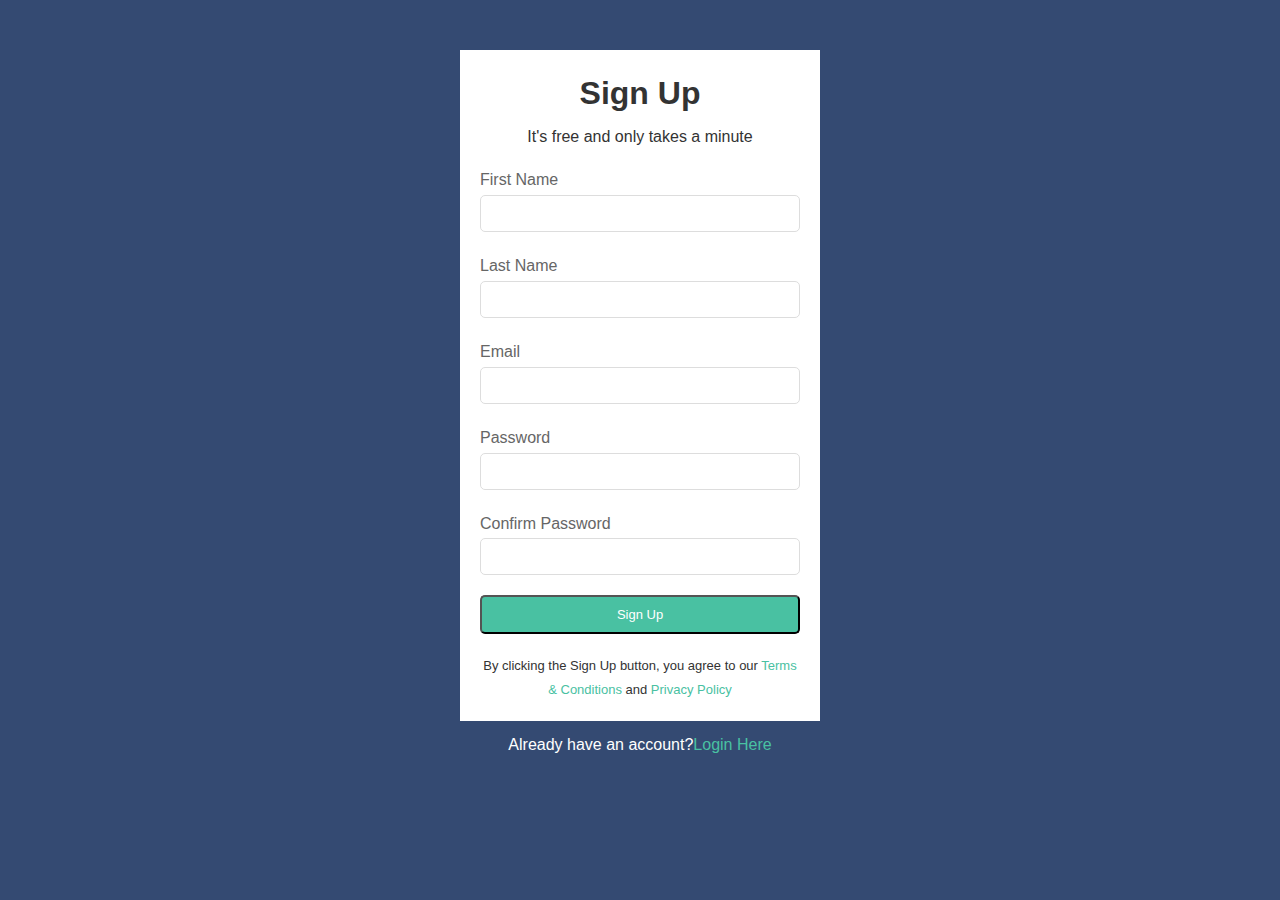
<file: form wrap/index.html>
<!DOCTYPE html>
<html lang="en">
<head>
    <meta charset="UTF-8">
    <meta name="viewport" content="width=device-width, initial-scale=1.0">
    <meta http-equiv="X-UA-Compatible" content="ie=edge">
    <title>Form Styling Assignment</title>
    <link rel="stylesheet" href="./style.css">
</head>
<body>
    <div id="container">
        <div class="form-wrap">
        <h1>Sign Up</h1>
        <p>It's free and only takes a minute</p>
            <form action="Sign Up">
                <div class="form-group">
                    <label for="first-name">First Name</label>
                    <input type="text" name="firstName" id="first-name">
                </div>
                <div class="form-group">
                    <label for="first-name">Last Name</label>
                    <input type="text" name="lastName" id="last-name">
                </div>
                <div class="form-group">
                <label for="email">Email</label>
                    <input type="email" name="email" id="email">
                </div>
                <div class="form-group">
                    <label for="password">Password</label>
                    <input type="password" name="password" id="password">
                </div>
                <div class="form-group">
                    <label for="password2">Confirm Password</label>
                    <input type="password" name="password2" id="password2">
                </div>
                <button type="submit" class="btn">Sign Up</button>
                <p class="button-text">By clicking the Sign Up button, you agree to our <a href="#">Terms & Conditions</a> and <a href="#">Privacy Policy</a></p>
            </form>
        </div>
            <footer>
                <p>Already have an account?<a href="#">Login Here</a></p>
            </footer>
    </div>
</body>
</html>
</file>
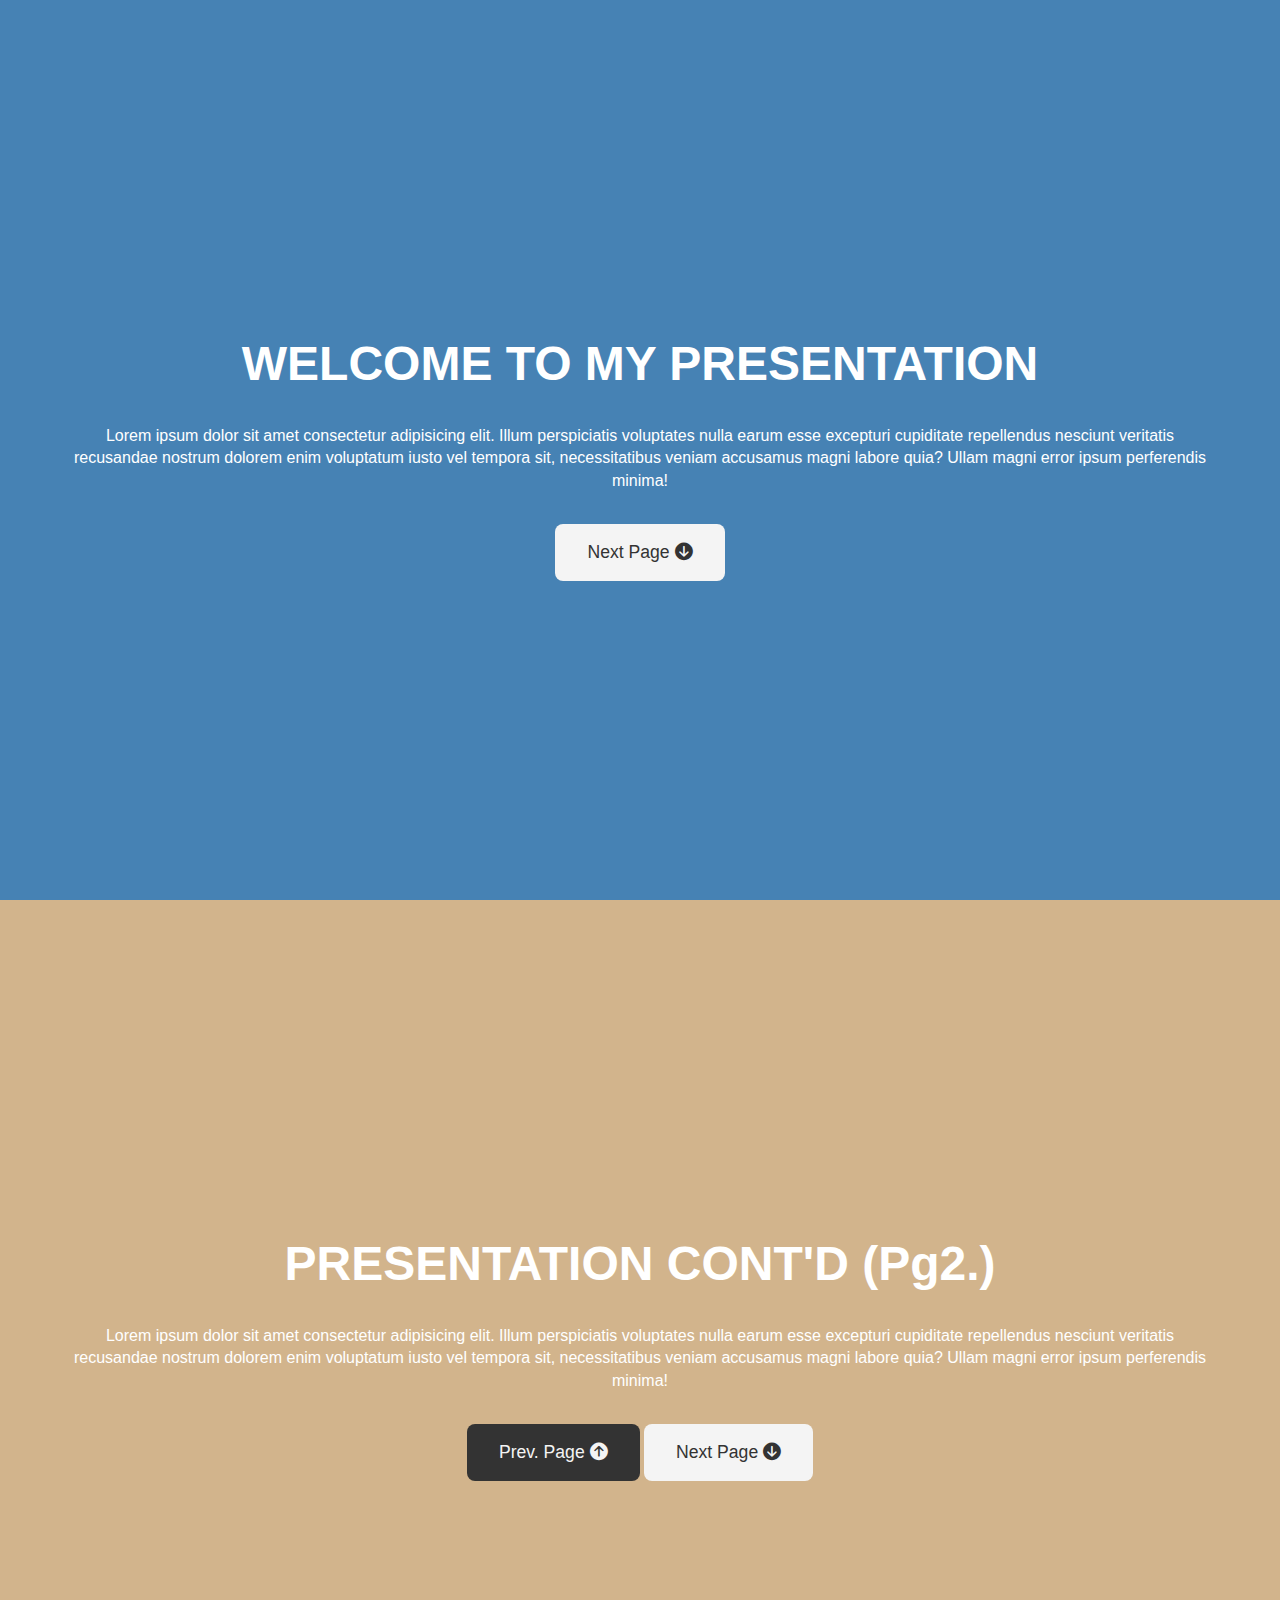
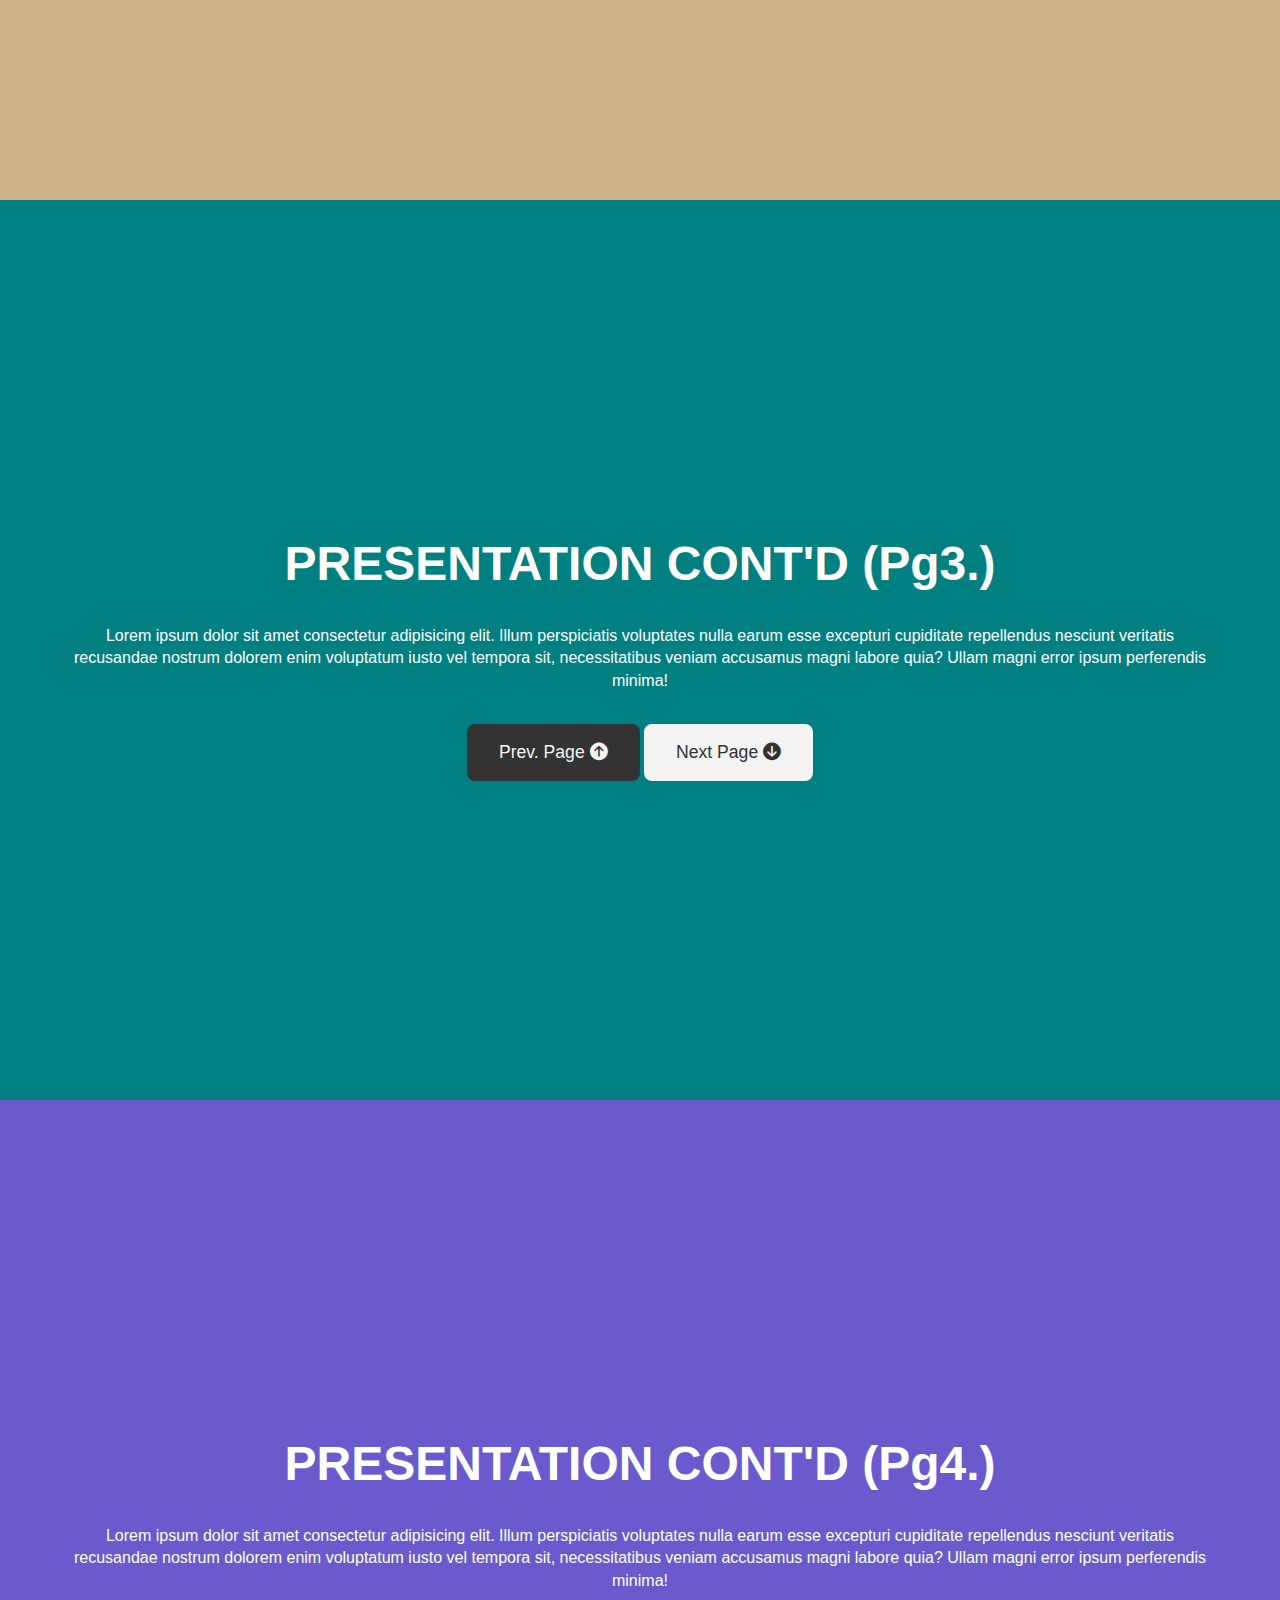
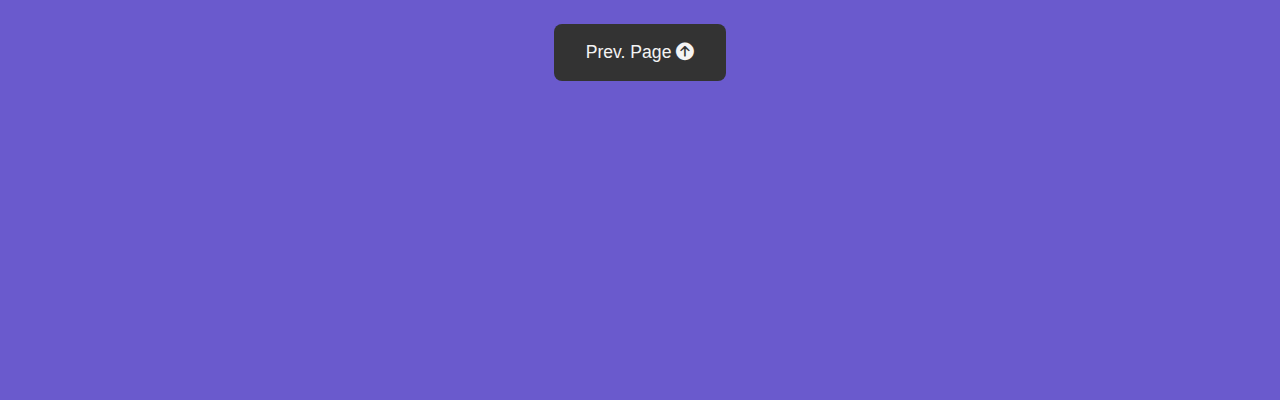
<file: presentational website/index.html>
<!DOCTYPE html>
<html lang="en">
<head>
    <meta charset="UTF-8">
    <meta name="viewport" content="width=device-width, initial-scale=1.0">
    <meta http-equiv="X-UA-Compatible" content="ie=edge">
    <!-- <link rel="stylesheet" href="path/to/font-awesome/css/font-awesome.min.css"> -->
    <link rel="stylesheet" href="https://cdnjs.cloudflare.com/ajax/libs/font-awesome/6.4.2/css/all.min.css">
    <link rel="stylesheet" href="./style.css">
    <title>PRESENTATION</title>
</head>
<body>
    <section id="page-1" class="page">
        <h1>WELCOME TO MY PRESENTATION</h1>
        <P>Lorem ipsum dolor sit amet consectetur adipisicing elit. Illum perspiciatis voluptates nulla earum esse excepturi cupiditate repellendus nesciunt veritatis recusandae nostrum dolorem enim voluptatum iusto vel tempora sit, necessitatibus veniam accusamus magni labore quia? Ullam magni error ipsum perferendis minima!</P>
        <div>
            <a class="btn" href="#page-2">Next Page <i class="fa fa-arrow-circle-down"></i></a>
        </div>
    </section>

    <section id="page-2" class="page">
        <h1>PRESENTATION CONT'D (Pg2.)</h1>
        <P>Lorem ipsum dolor sit amet consectetur adipisicing elit. Illum perspiciatis voluptates nulla earum esse excepturi cupiditate repellendus nesciunt veritatis recusandae nostrum dolorem enim voluptatum iusto vel tempora sit, necessitatibus veniam accusamus magni labore quia? Ullam magni error ipsum perferendis minima!</P>
        <div>
            <a class="btn btn-dark" href="#page-1">Prev. Page <i class="fa fa-arrow-circle-up"></i></a>

            <a class="btn" href="#page-3">Next Page <i class="fa fa-arrow-circle-down"></i></a>
        </div>
    </section>

    <section id="page-3" class="page">
        <h1>PRESENTATION CONT'D (Pg3.)</h1>
        <P>Lorem ipsum dolor sit amet consectetur adipisicing elit. Illum perspiciatis voluptates nulla earum esse excepturi cupiditate repellendus nesciunt veritatis recusandae nostrum dolorem enim voluptatum iusto vel tempora sit, necessitatibus veniam accusamus magni labore quia? Ullam magni error ipsum perferendis minima!</P>
        <div>
            <a class="btn btn-dark" href="#page-2">Prev. Page <i class="fa fa-arrow-circle-up"></i></a>

            <a class="btn" href="#page-4">Next Page <i class="fa fa-arrow-circle-down"></i></a>
        </div>
    </section>

    <section id="page-4" class="page">
        <h1>PRESENTATION CONT'D (Pg4.)</h1>
        <P>Lorem ipsum dolor sit amet consectetur adipisicing elit. Illum perspiciatis voluptates nulla earum esse excepturi cupiditate repellendus nesciunt veritatis recusandae nostrum dolorem enim voluptatum iusto vel tempora sit, necessitatibus veniam accusamus magni labore quia? Ullam magni error ipsum perferendis minima!</P>
        <div>
            <a class="btn btn-dark" href="#page-3">Prev. Page <i class="fa fa-arrow-circle-up"></i></a>
        </div>
    </section>

    <script
    src="https://code.jquery.com/jquery-3.7.1.min.js"
    integrity="sha256-/JqT3SQfawRcv/BIHPThkBvs0OEvtFFmqPF/lYI/Cxo="
    crossorigin="anonymous"></script>

    <script>

    </script>
</body>
</html>
</file>
<file: form wrap/style.css>
/* Reset */
* {
    box-sizing: border-box;
    padding: 0;
    margin: 0;
}

body {
    background: #344a72;
    font-family: Arial, Helvetica, sans-serif;
    line-height: 1.8;
    color: #fff;
    /* text-align: center; */
    /* color: #fff; */
}

#container {
    margin: 30px auto;
    padding: 20px;
    max-width: 400px;
    /* background: #37a08e;
    border-radius: 10px; */
    /* text-align: center; */
}

.form-wrap {
    background: #fff;
    padding: 15px 20px;
    color: #333;
    margin-bottom: 10px;
}

.form-wrap p {
   margin-bottom: 15px;
}

.form-wrap h1,
.form-wrap p {
    text-align: center;
}

.form-wrap .form-group label {
    display: block;
    color: #666;
}

.form-wrap .form-group input {
    padding: 10px;
    width: 100%;
    border-radius: 5px;
    margin-bottom: 20px;
    border: 1px solid #ddd;
   }

.form-wrap button {
    display: block;
    padding: 10px;
    width: 100%;
    margin-bottom: 20px;
    color: #fff;
    font-size: 13px;
    background: #49c1a2;
    border-radius: 5px;
}
.form-wrap button:hover {
    background: #37a08e;
    cursor: pointer;
}

.form-wrap .button-text {
    text-align: center;
    font-size: 13px;
    margin-bottom: 5px;
}

a {
    text-decoration: none;
    color: #49c1a2;
}

a:hover {
    color: rgb(239, 99, 122);
}

footer p {
    text-align: center;
}
</file>
<file: presentational website/style.css>
:root {
    --page-1-color: steelblue;
    --page-2-color: tan;
    --page-3-color: teal;
    --page-4-color: slateblue;
    --animate-speed: 2s:
}

body {
    font-family: Arial, Helvetica, sans-serif;
    line-height: 1.4;
    color: #ffff;
    margin: 0;
    padding: 0;
    overflow: hidden;
}

/* Page Color */
#page-1 {
    background: var(--page-1-color);
}
#page-2 {
    background: var(--page-2-color);
}
#page-3 {
    background: var(--page-3-color);
}
#page-4 {
    background: var(--page-4-color);
}



.page {
    display: flex;
    flex-direction: column;
    height: 100vh;
    align-items: center;
    justify-content: center;
    text-align: center;
    padding: 0 4rem;
}

.page h1 {
    font-size: 3rem;
    line-height: 1.2;
    margin: 1rem;
}

.page p {
    font-size: 1.3 rem;
}

.btn {
    display: inline-block;
    padding: 1rem 2rem;
    background: #f4f4f4;
    color: #333;
    text-decoration: none;
    border: none;
    border-radius: 0.5rem;
    margin-top: 1rem;
    font-size: 1.1rem;
    transition: all 0.3s ease-in;
}

.btn:hover,
.btn-dark {
    background: #333;
    color: #f4f4f4;
}

.btn-dark:hover {
    background: #f4f4f4;
    color: #333;
}


/* a {
    text-decoration: none;
    display: flex;
    flex-direction: row;
}
#page-1 {s
    ;
}

/* Animation */

/* #page-1 h1 {
    transform: translateY(-1200px);
    animation: headind var(--animate-speed) forwards ease-in;
}

#page-1 p {
    transform: translateX(-2000px);
    animation: paragraph var(--animate-speed) forwards ease-in 2s;
}

/* Keyframes */
/* @keyframes heading {
    to {
        transform: translateY(0);
    }
}

@keyframes paragraph {
    to {
        transform: translateX(0);
    }
} */ */
</file>
